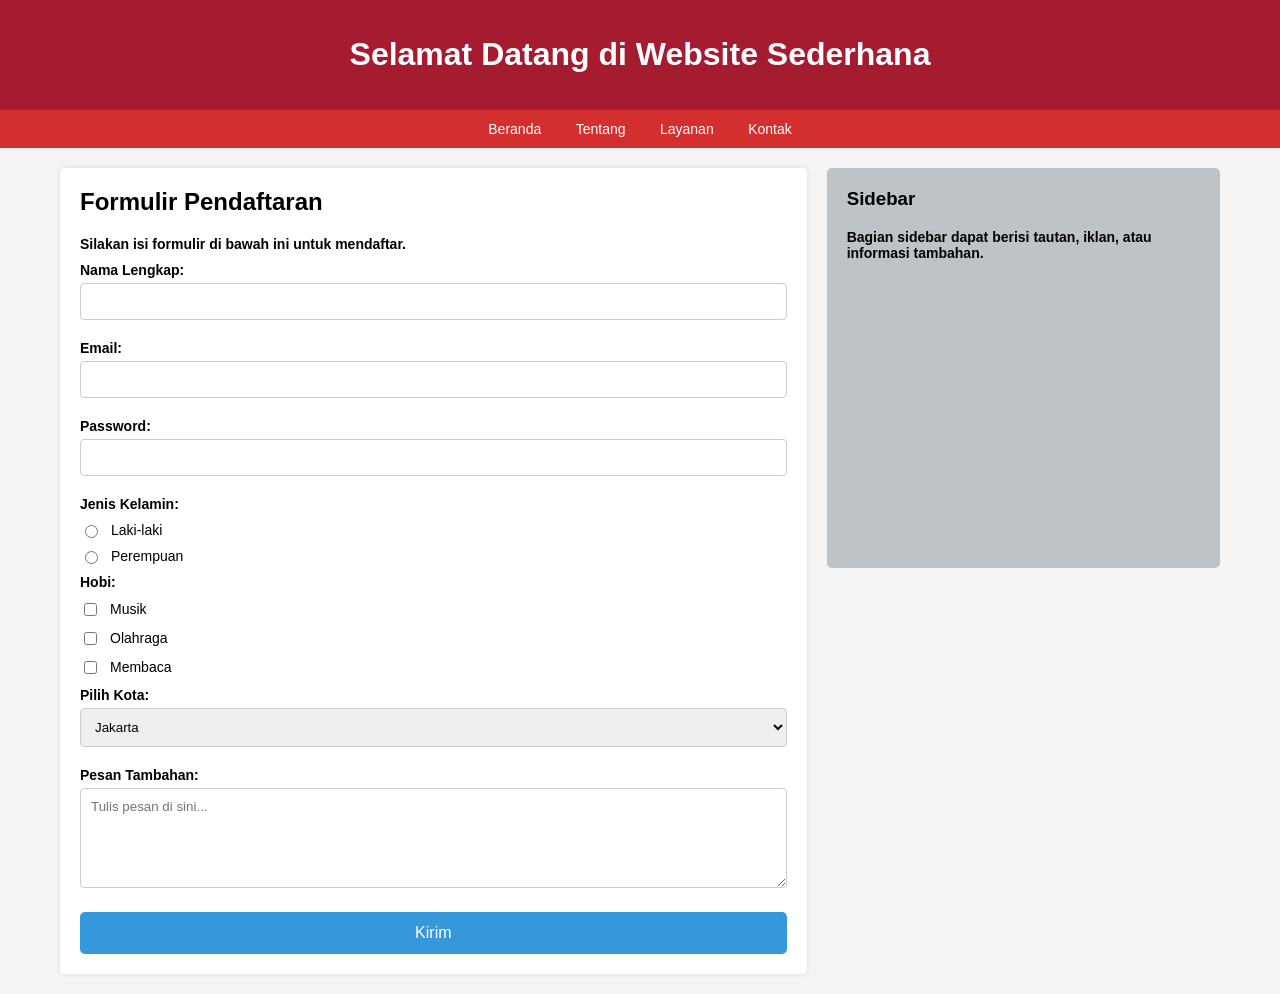
<file: Praktikum-PBW/Praktikum 3/index.html>
<!DOCTYPE html>
<html lang="id">
<head>
    <meta charset="UTF-8">
    <meta name="viewport" content="width=device-width, initial-scale=1.0">
    <title>Website Sederhana</title>
    <link rel="stylesheet" href="style..css">
</head>
<body>

    <header>
        <h1>Selamat Datang di Website Sederhana</h1>
    </header>

    <nav>
        <a href="#">Beranda</a>
        <a href="#">Tentang</a>
        <a href="#">Layanan</a>
        <a href="#">Kontak</a>
    </nav>

    <div class="main-container">
        
        <main class="content">
            <h2>Formulir Pendaftaran</h2>
            <p>Silakan isi formulir di bawah ini untuk mendaftar.</p>

            <form action="#">
                <label for="nama">Nama Lengkap:</label>
                <input type="text" id="nama" name="nama">

                <label for="email">Email:</label>
                <input type="email" id="email" name="email">

                <label for="password">Password:</label>
                <input type="password" id="password" name="password">

                <div class="radio-group">
                    <p>Jenis Kelamin:</p>
                    <label><input type="radio" name="gender" value="laki-laki"> Laki-laki</label>
                    <label><input type="radio" name="gender" value="perempuan"> Perempuan</label>
                </div>

                <div class="checkbox-group">
                    <p>Hobi:</p>
                    <label><input type="checkbox" name="hobi" value="musik"> Musik</label>
                    <label><input type="checkbox" name="hobi" value="olahraga"> Olahraga</label>
                    <label><input type="checkbox" name="hobi" value="membaca"> Membaca</label>
                </div>

                <label for="kota">Pilih Kota:</label>
                <select id="kota" name="kota">
                    <option value="jakarta">Jakarta</option>
                    <option value="bandung">Bandung</option>
                    <option value="surabaya">Surabaya</option>
                </select>

                <label for="pesan">Pesan Tambahan:</label>
                <textarea id="pesan" name="pesan" placeholder="Tulis pesan di sini..."></textarea>

                <button type="submit">Kirim</button>
            </form>
        </main>

        <aside class="sidebar">
            <h3>Sidebar</h3>
            <p>Bagian sidebar dapat berisi tautan, iklan, atau informasi tambahan.</p>
        </aside>

    </div>

</body>
</html>
</file>
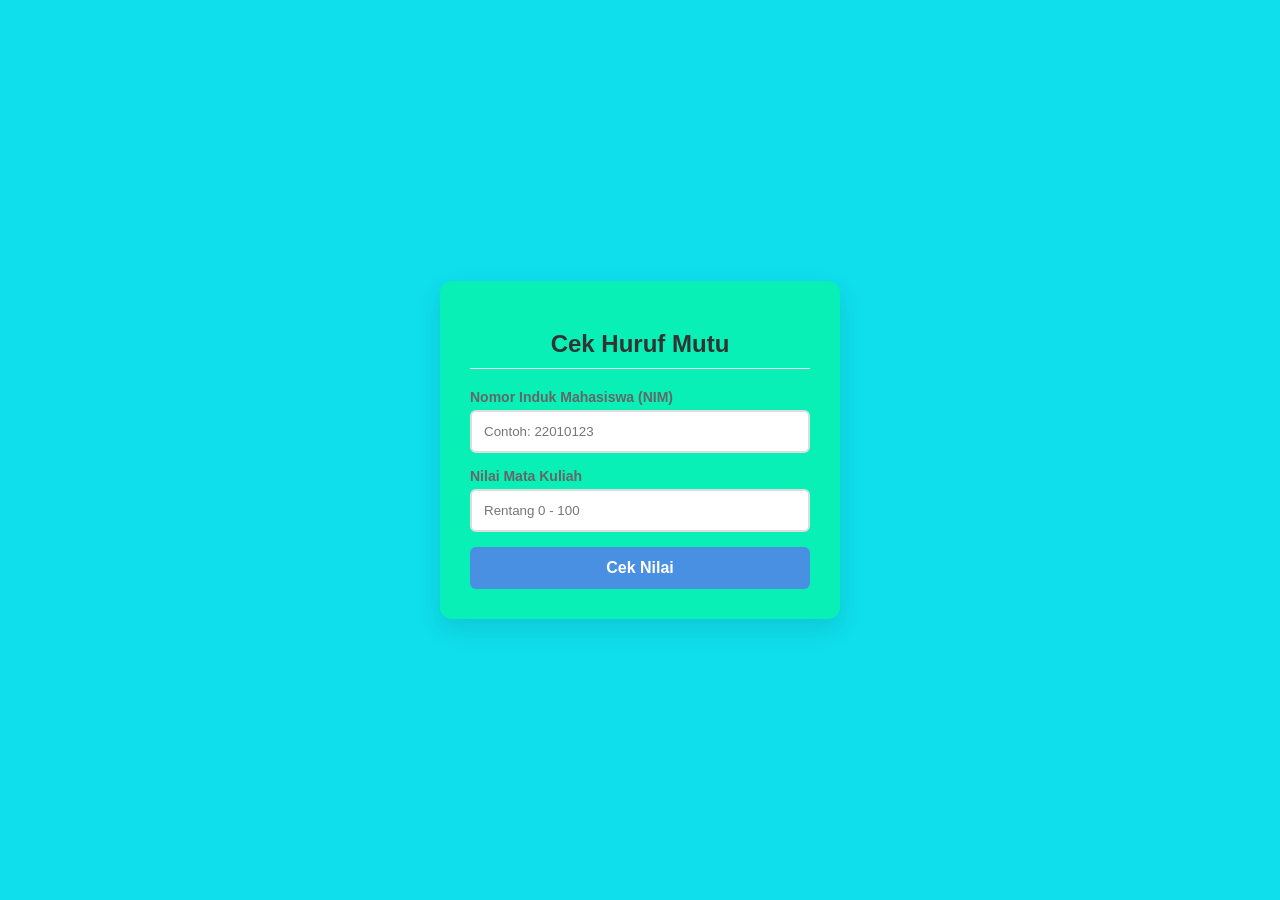
<file: Praktikum-PBW/Praktikum 4/index.html>
<!DOCTYPE html>
<html lang="id">
<head>
    <meta charset="UTF-8">
    <meta name="viewport" content="width=device-width, initial-scale=1.0">
    <title>Sistem Input Nilai</title>
    <link rel="stylesheet" href="style.css">
</head>
<body>

<div class="container">
    <div class="card">
        <h2>Cek Huruf Mutu</h2>
        <hr>
        
        <div class="input-group">
            <label for="nim">Nomor Induk Mahasiswa (NIM)</label>
            <input type="text" id="nim" placeholder="Contoh: 22010123">
        </div>

        <div class="input-group">
            <label for="nilai">Nilai Mata Kuliah</label>
            <input type="number" id="nilai" placeholder="Rentang 0 - 100">
        </div>

        <button id="btnCek">Cek Nilai</button>

        <div id="hasil" class="result-box hidden"></div>
    </div>
</div>

<script src="script.js"></script>
</body>
</html>
</file>
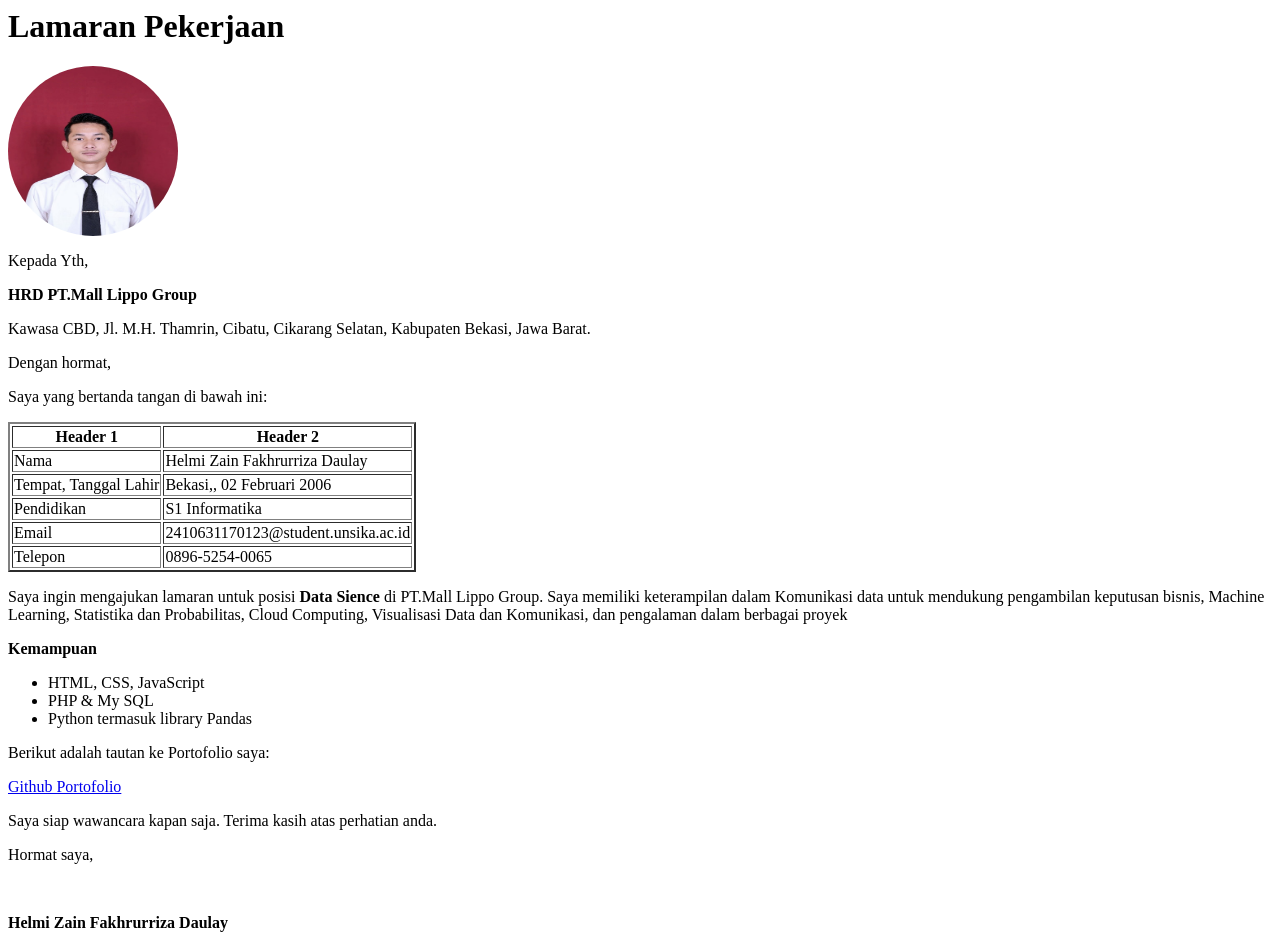
<file: Praktikum-PBW/Praktikum 1/praktikum1.html>
<html>
    <head>
        <title>LAMARAN PEKERJAAN</title>
    </head>
    <body>
    <h1>Lamaran Pekerjaan</h1>
    <img src="foto.jpg" alt=" foto pribadi" style="width: 170px; height: 170px; border-radius: 50%;">
    <br>
    <p>Kepada Yth,</p>
    <p><b>HRD PT.Mall Lippo Group</b></p>
    <p>Kawasa CBD, Jl. M.H. Thamrin, Cibatu, Cikarang Selatan, Kabupaten Bekasi, Jawa Barat.</p>
    <p>Dengan hormat,</p>
    <p>Saya yang bertanda tangan di bawah ini:</p>

    <table border="2 ">
        <tr>
            <th>Header 1</th>
            <th>Header 2</th>
        </tr>
        <tr>
            <td>Nama</td>
            <td>Helmi Zain Fakhrurriza Daulay</td>
        </tr>
        <tr>
            <td>Tempat, Tanggal Lahir</td>
            <td>Bekasi,, 02 Februari 2006</td>
        </tr>
        <tr>
            <td>Pendidikan</td>
            <td>S1 Informatika</td>
        </tr>
        <tr>
            <td>Email</td>
            <td>2410631170123@student.unsika.ac.id</td>
        </tr>
        <tr>
            <td>Telepon</td>
            <td>0896-5254-0065</td>
        </tr>
    </table>
    <p>Saya ingin mengajukan lamaran untuk posisi <b>Data Sience</b> di PT.Mall Lippo Group. Saya memiliki keterampilan dalam
        Komunikasi data untuk mendukung pengambilan keputusan bisnis, Machine Learning, Statistika dan Probabilitas, Cloud Computing, Visualisasi Data dan Komunikasi, dan pengalaman dalam berbagai proyek</p>
    <p><b>Kemampuan</b></p>
    <ul>
        <li>HTML, CSS, JavaScript</li>
        <li>PHP & My SQL</li>
        <li>Python termasuk library Pandas</li>
    </ul>

    <p>Berikut adalah tautan ke Portofolio saya:</p>

    <a href="https://github.com/znfkhr3z/Praktikum-PBW"
    target="_blank">Github Portofolio</a>

    <p>Saya siap wawancara kapan saja. Terima kasih atas perhatian anda.</p>
    <p>Hormat saya,</p>
    <br>
    <p><b>Helmi Zain Fakhrurriza Daulay</b></p>
    </body>
</html>
</file>
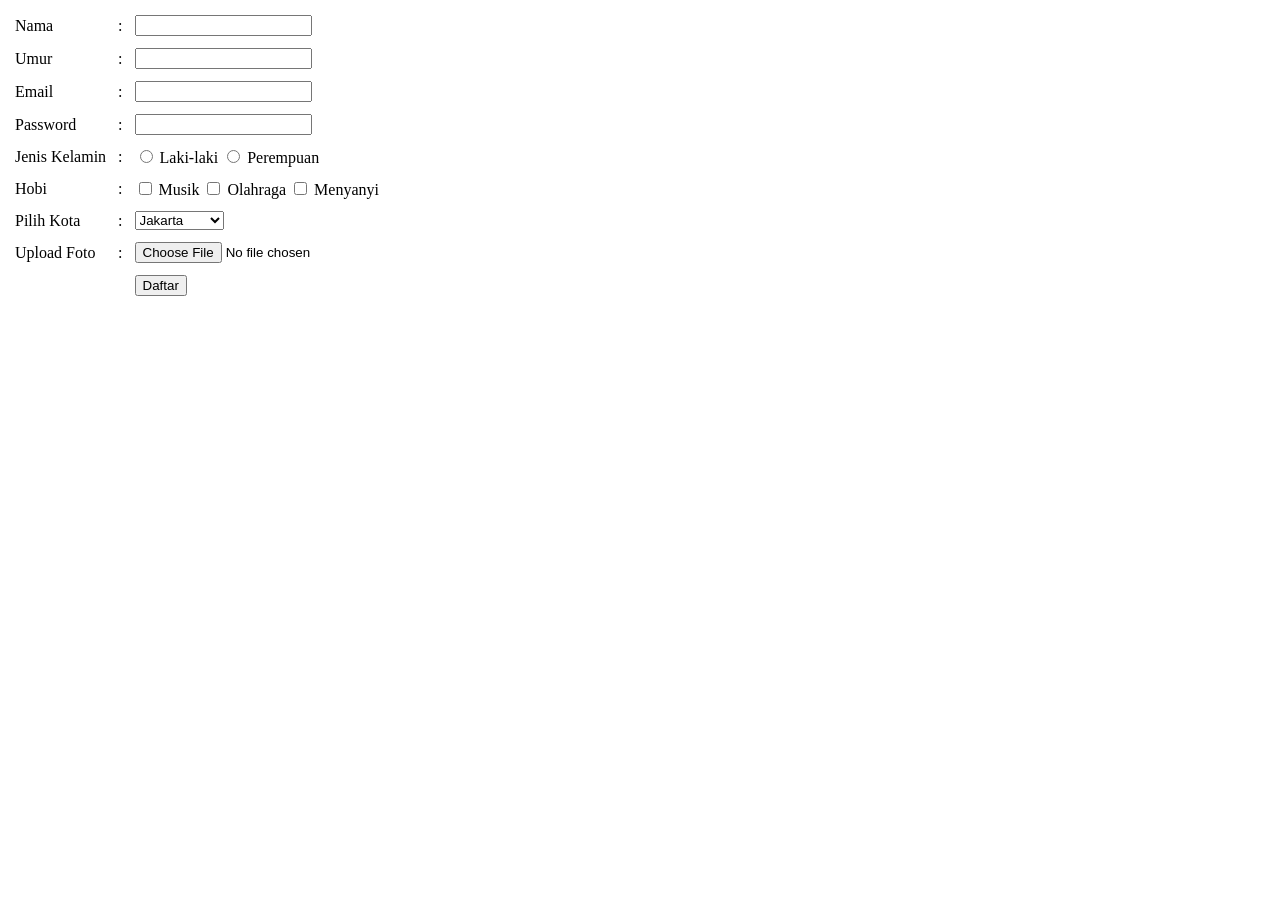
<file: Praktikum-PBW/Praktikum 2/Praktikum2.html>
<!DOCTYPE html>
<html>
<head>
    <title>Form Pendaftaran</title>
</head>
<body>

<form>
    <table cellpadding="5">

        <tr>
            <td><label for="nama">Nama</label></td>
            <td>:</td>
            <td><input type="text" id="nama" name="nama"></td>
        </tr>

        <tr>
            <td><label for="umur">Umur</label></td> 
            <td>:</td>
            <td><input type="number" id="umur" name="umur"></td>
        </tr>

        <tr>
            <td><label for="email">Email</label></td>
            <td>:</td>
            <td><input type="email" id="email" name="email"></td>
        </tr>

        <tr>
            <td><label for="password">Password</label></td>
            <td>:</td>
            <td><input type="password" id="password" name="password"></td>
        </tr>

        <tr>
            <td>Jenis Kelamin</td>
            <td>:</td>
            <td>
                <input type="radio" name="jk" value="Laki-laki"> Laki-laki
                <input type="radio" name="jk" value="Perempuan"> Perempuan
            </td>
        </tr>

        <tr>
            <td>Hobi</td>
            <td>:</td>
            <td>
                <input type="checkbox" name="hobi" value="Musik"> Musik
                <input type="checkbox" name="hobi" value="Olahraga"> Olahraga
                <input type="checkbox" name="hobi" value="Menyanyi"> Menyanyi
            </td>
        </tr>

        <tr>
            <td>Pilih Kota</td>
            <td>:</td>
            <td>
                <select name="kota">
                    <option>Jakarta</option>
                    <option>Bandung</option>
                    <option>Yogyakarta</option>
                    <option>Bali</option>
                </select>
            </td>
        </tr>

        <tr>
            <td>Upload Foto</td>
            <td>:</td>
            <td><input type="file" name="foto"></td>
        </tr>

        <tr>
            <td></td>
            <td></td>
            <td><input type="submit" value="Daftar"></td>
        </tr>

    </table>
</form>

</body>
</html>
</file>
<file: Praktikum-PBW/Praktikum 3/style..css>
* {
    box-sizing: border-box;
    font-family: Arial, sans-serif;
}

body {
    margin: 0;
    padding: 0;
    background-color: #f4f4f4;
}

header {
    background-color: #a51c30;
    color: white;
    text-align: center;
    padding: 15px 0;
}

nav {
    background-color: #d32f2f;
    text-align: center;
    padding: 10px 0;
}

nav a {
    color: white;
    text-decoration: none;
    margin: 0 15px;
    font-size: 14px;
}

.main-container {
    display: flex;
    max-width: 1200px;
    margin: 20px auto;
    gap: 20px;
    padding: 0 20px;
}

.content {
    flex: 2;
    background: white;
    padding: 20px;
    border-radius: 5px;
    box-shadow: 0 0 5px rgba(0,0,0,0.1);
}

.sidebar {
    flex: 1;
    background: #bdc3c7;
    padding: 20px;
    border-radius: 5px;
    height: fit-content;
    min-height: 400px;
}

h2, h3 {
    margin-top: 0;
}

label, p {
    display: block;
    font-weight: bold;
    margin: 10px 0 5px;
    font-size: 14px;
}

input[type="text"],
input[type="email"],
input[type="password"],
select,
textarea {
    width: 100%;
    padding: 10px;
    border: 1px solid #ccc;
    border-radius: 4px;
    margin-bottom: 10px;
}

textarea {
    height: 100px;
    resize: vertical;
}

.radio-group label, 
.checkbox-group label {
    font-weight: normal;
    display: flex;
    align-items: center;
    gap: 10px;
    cursor: pointer;
}

button {
    width: 100%;
    padding: 12px;
    background-color: #3498db;
    color: white;
    border: none;
    border-radius: 5px;
    font-size: 16px;
    cursor: pointer;
    margin-top: 10px;
}

button:hover {
    background-color: #2980b9;
}
</file>
<file: Praktikum-PBW/Praktikum 4/style.css>
body {
    font-family: 'Segoe UI', Tahoma, Geneva, Verdana, sans-serif;
    background-color: #0fdeec;
    display: flex;
    justify-content: center;
    align-items: center;
    height: 100vh;
    margin: 0;
}

.container {
    width: 100%;
    max-width: 400px;
}

.card {
    background: #08f0b6;
    padding: 30px;
    border-radius: 12px;
    box-shadow: 0 10px 25px rgba(0,0,0,0.1);
}

h2 {
    color: #333;
    text-align: center;
    margin-bottom: 10px;
}

hr {
    border: 0;
    height: 1px;
    background: #eee;
    margin-bottom: 20px;
}

.input-group {
    margin-bottom: 15px;
}

label {
    display: block;
    font-size: 14px;
    font-weight: 600;
    color: #666;
    margin-bottom: 5px;
}

input {
    width: 100%;
    padding: 12px;
    border: 2px solid #ddd;
    border-radius: 6px;
    box-sizing: border-box;
    transition: border-color 0.3s;
}

input:focus {
    border-color: #4A90E2;
    outline: none;
}

button {
    width: 100%;
    padding: 12px;
    background-color: #4A90E2;
    color: white;
    border: none;
    border-radius: 6px;
    font-size: 16px;
    font-weight: bold;
    cursor: pointer;
    transition: background 0.3s;
}

button:hover {
    background-color: #357ABD;
}

.result-box {
    margin-top: 20px;
    padding: 15px;
    border-radius: 6px;
    text-align: center;
    font-weight: 500;
}

.hidden { display: none; }

.error {
    background-color: #fee2e2;
    color: #dc2626;
    border: 1px solid #f87171;
}

.success {
    background-color: #dcfce7;
    color: #16a34a;
    border: 1px solid #4ade80;
}
</file>
